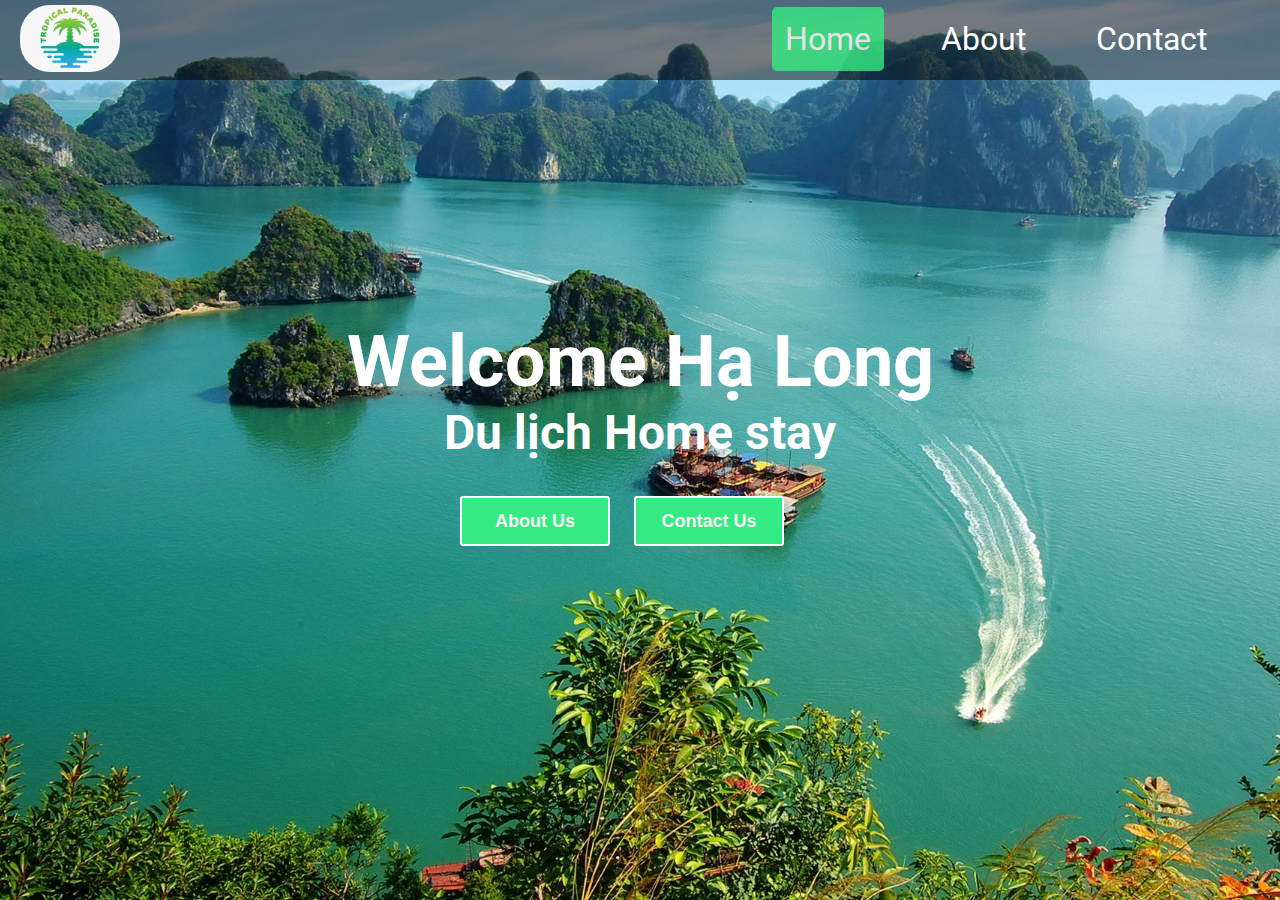
<file: index.html>
<!DOCTYPE html>
<html lang="en">
<head>
    <meta charset="UTF-8">
    <meta name="viewport" content="width=device-width, initial-scale=1.0">
    <link rel="stylesheet" href="style.css">
    <title>Du lịch Hạ Long</title>
</head>
<body>
    <div class="container">
        <nav class="navbar">
            <img src="image/logo.jpg" alt="#" class="logo">
            <ul>
                <li><a class="active" href="index.html">Home</a></li>
                <li><a href="about.html" target="_blank">About</a></li>
                <li><a href="contact.html" target="_blank">Contact</a></li>
            </ul>
        </nav>
        <div class="center">
            <h1>Welcome Hạ Long</h1>
            <h2>Du lịch Home stay</h2>
            <div class="buttons">
                <button>About Us</button>
                <button class="btn">Contact Us</button>
            </div>
        </div>
    </div>
</body>
</html>
</file>
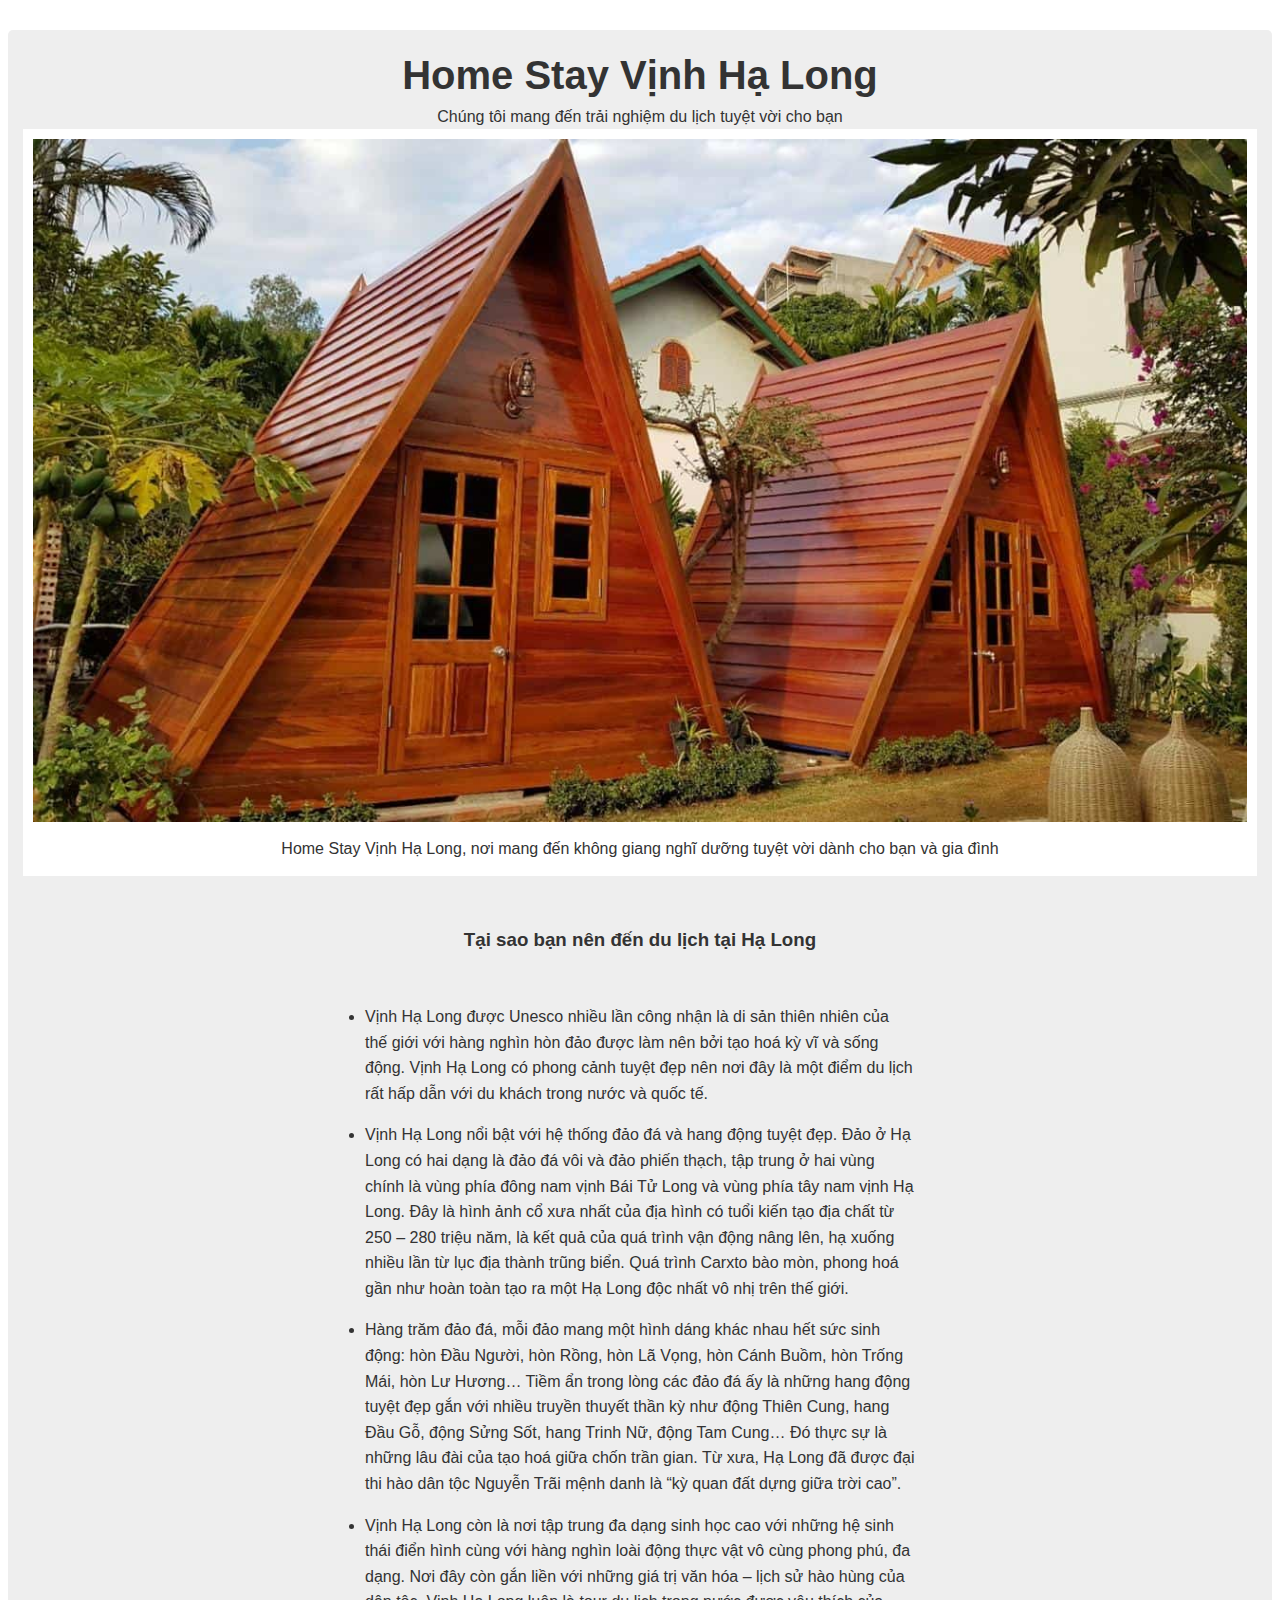
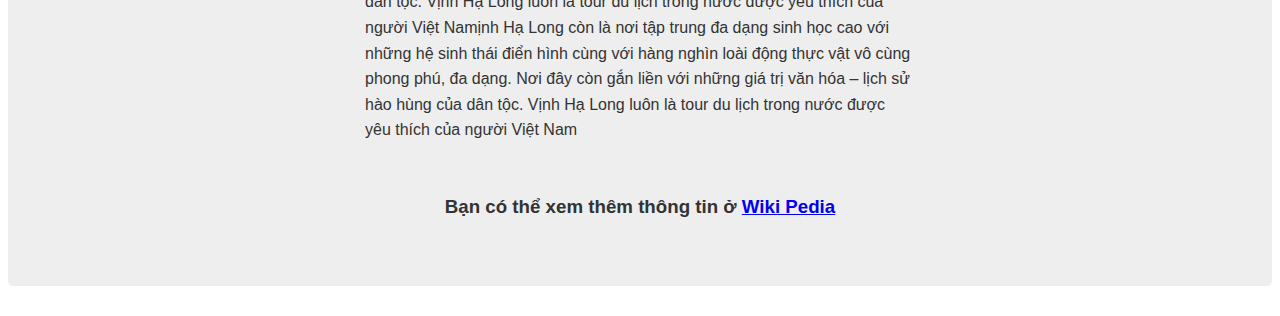
<file: about.html>
<!DOCTYPE html>
<html lang="en">
<head>
    <meta charset="UTF-8">
    <meta name="viewport" content="width=device-width, initial-scale=1.0">
    <link rel="stylesheet" href="aboutstyle.css">
    <title>Hạ Long Home Stay contact</title>
</head>
<body>
    <main>
        <h1>Home Stay Vịnh Hạ Long</h1>
        <p>Chúng tôi mang đến trải nghiệm du lịch tuyệt vời cho bạn</p>
        <figure>
            <img src="image/bg-home-stay.jpg">
            <figcaption>Home Stay Vịnh Hạ Long, nơi mang đến không giang nghĩ dưỡng tuyệt vời dành cho bạn và gia đình</figcaption>
        </figure>
        <section>
            <h3>Tại sao bạn nên đến du lịch tại Hạ Long</h3>
            <ul>
                <li>Vịnh Hạ Long được Unesco nhiều lần công nhận là di sản thiên nhiên của thế giới với hàng nghìn hòn đảo được làm nên bởi tạo hoá kỳ vĩ và sống động. Vịnh Hạ Long có phong cảnh tuyệt đẹp nên nơi đây là một điểm du lịch rất hấp dẫn với du khách trong nước và quốc tế.</li>
                <li>Vịnh Hạ Long nổi bật với hệ thống đảo đá và hang động tuyệt đẹp. Đảo ở Hạ Long có hai dạng là đảo đá vôi và đảo phiến thạch, tập trung ở hai vùng chính là vùng phía đông nam vịnh Bái Tử Long và vùng phía tây nam vịnh Hạ Long. Đây là hình ảnh cổ xưa nhất của địa hình có tuổi kiến tạo địa chất từ 250 – 280 triệu năm, là kết quả của quá trình vận động nâng lên, hạ xuống nhiều lần từ lục địa thành trũng biển. Quá trình Carxto bào mòn, phong hoá gần như hoàn toàn tạo ra một Hạ Long độc nhất vô nhị trên thế giới.</li>
                <li>Hàng trăm đảo đá, mỗi đảo mang một hình dáng khác nhau hết sức sinh động: hòn Đầu Người, hòn Rồng, hòn Lã Vọng, hòn Cánh Buồm, hòn Trống Mái, hòn Lư Hương… Tiềm ẩn trong lòng các đảo đá ấy là những hang động tuyệt đẹp gắn với nhiều truyền thuyết thần kỳ như động Thiên Cung, hang Đầu Gỗ, động Sửng Sốt, hang Trinh Nữ, động Tam Cung… Đó thực sự là những lâu đài của tạo hoá giữa chốn trần gian. Từ xưa, Hạ Long đã được đại thi hào dân tộc Nguyễn Trãi mệnh danh là “kỳ quan đất dựng giữa trời cao”.</li>
                <li>Vịnh Hạ Long còn là nơi tập trung đa dạng sinh học cao với những hệ sinh thái điển hình cùng với hàng nghìn loài động thực vật vô cùng phong phú, đa dạng. Nơi đây còn gắn liền với những giá trị văn hóa – lịch sử hào hùng của dân tộc. Vịnh Hạ Long luôn là tour du lịch trong nước được yêu thích của người Việt Namịnh Hạ Long còn là nơi tập trung đa dạng sinh học cao với những hệ sinh thái điển hình cùng với hàng nghìn loài động thực vật vô cùng phong phú, đa dạng. Nơi đây còn gắn liền với những giá trị văn hóa – lịch sử hào hùng của dân tộc. Vịnh Hạ Long luôn là tour du lịch trong nước được yêu thích của người Việt Nam</li>
            </ul>
            <h3>Bạn có thể xem thêm thông tin ở <a href="https://vi.wikipedia.org/wiki/V%E1%BB%8Bnh_H%E1%BA%A1_Long" target="_blank">Wiki Pedia</a></h3>
        </section>
    </main>
</body>
</html>
</file>
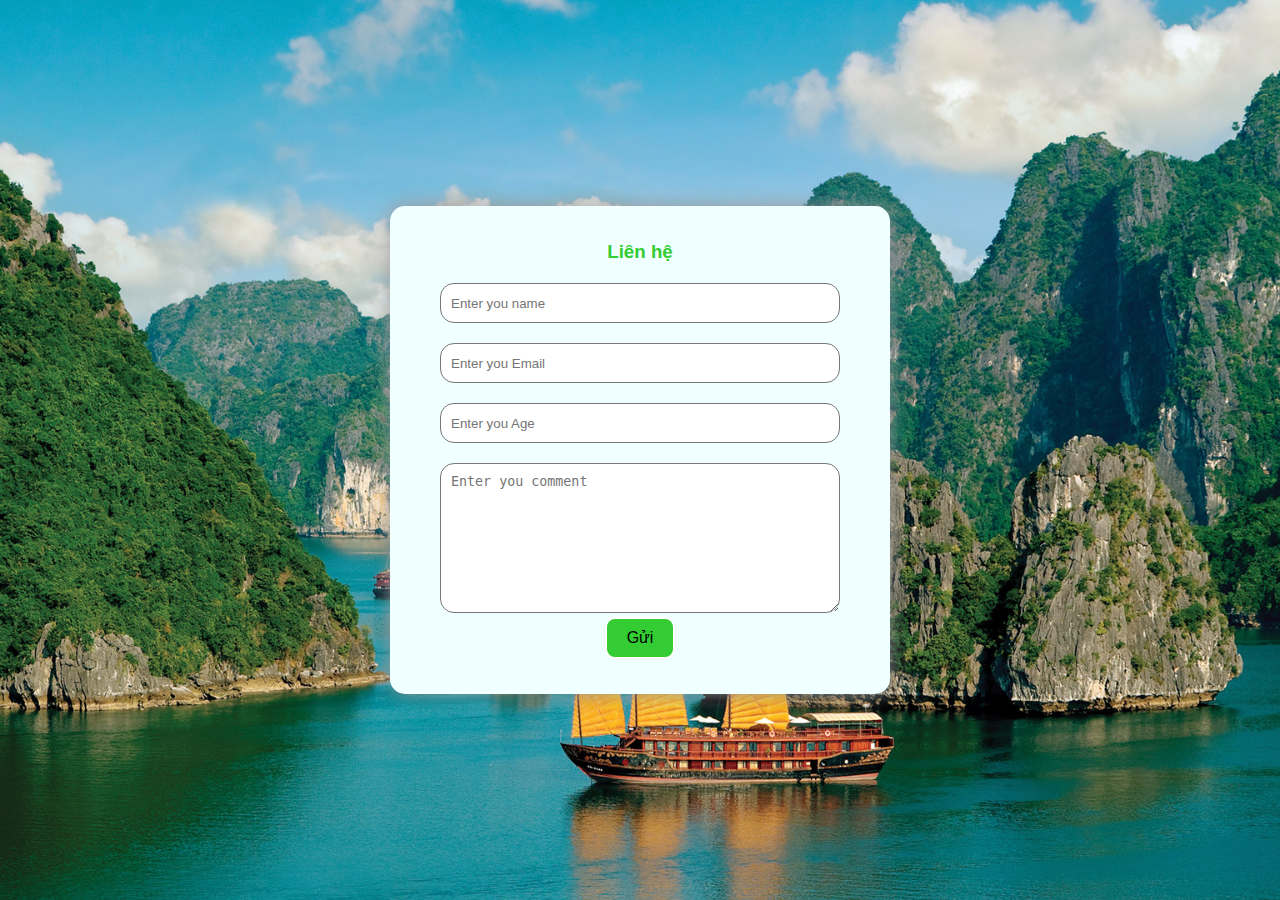
<file: contact.html>
<!DOCTYPE html>
<html lang="en">
<head>
    <meta charset="UTF-8">
    <meta name="viewport" content="width=device-width, initial-scale=1.0">
    <link rel="stylesheet" href="contactstyle.css">
    <title>Liên hệ Vịnh Hạ Long Home Stay</title>
</head>
<body>
    <div class="container">
        <form>
            <h3>Liên hệ</h3>
            <input type="text" class="input-field" placeholder="Enter you name">
            <input type="email" class="input-field" placeholder="Enter you Email">
            <input type="number" class="input-field" placeholder="Enter you Age">
            <textarea type="text" class="input-field" placeholder="Enter you comment"></textarea>
            <button>Gửi</button>
        </form>
    </div>
</body>
</html>
</file>
<file: style.css>
@import url('https://fonts.googleapis.com/css2?family=Roboto:ital,wght@0,100;0,300;0,400;0,500;0,700;1,100;1,300;1,400;1,500;1,700&display=swap');
*{
    padding: 0;
    margin: 0;
    box-sizing: border-box;
}
.container{
    width: 100vw;
    height: 100vh;
    background-image: url(image/bg.jpg);
    background-size: cover;
    background-position: center;
    background-repeat: no-repeat;
}
.navbar{
    width: 100vw;
    height: 80px;
    background-color: rgba(0,0,0,0.5);
}
.logo{
    width: 100px;
    height: auto;
    margin: 5px 0 0 20px;
    border-radius: 30px;
}
.navbar ul{
    float: right;
    margin-right: 40px;
    padding-bottom: 20px;
}
.navbar ul li{
    list-style: none;
    margin: 20px;
    display: inline-block;
    height: 60px;
    width: auto;
}
.navbar ul li a{
    text-decoration: none;
    color: white;
    font-size: 2rem;
    padding: 13px;
    font-family: 'Roboto', sans-serif;
}
.navbar ul li a.active,
.navbar ul li a:hover{
    background: #34eb83;
    opacity: 0.8;
    border-radius: 5px;
    transition: 0.4s;
}
.container .center{
    position: absolute;
    top: 50%;
    left: 50%;
    transform: translate(-50%,-50%);
    font-family: 'Roboto', sans-serif;
}
.center h1{
    color: white;
    font-size: 72px;
    font-weight: bold;
    width: 900px;
    text-align: center;
}
.center h2{
    color: white;
    font-size: 48px;
    font-weight: bold;
    width: 900px;
    text-align: center;
}
.center .buttons{
    margin: 35px 270px;
}
.buttons button{
    height: 50px;
    width: 150px;
    font-size: 1.125rem;
    font-weight: bold;
    color: #f3f3f3;
    background:#34eb83 ;
    border: 2px solid white;
    border-radius: 3px;
    cursor: pointer;
}
.buttons .btn{
    margin-left: 20px;
}
.buttons button:hover{
    opacity: 0.5;
}
</file>
<file: aboutstyle.css>
*{
    padding: 0;
    margin: 0;
    box-sizing: border-box;
}
html{
    font-size: 10px;
}
body{
    font-family: 'Segoe UI', Tahoma, Geneva, Verdana, sans-serif;
    font-size: 1.6rem;
    line-height: 1.5;
    text-align: center;
    color: #333;
}
main{
    margin: 30px 8px;
    padding: 15px;
    border-radius: 5px;
    background-color: #eee;
}
h1{
    font-size: 4rem;
    margin-bottom: 0;
}
figure{
    background: white;
    padding: 10px;
    margin: 0;
}
img{
    max-width: 100%;
    display: block;
    height: auto;
    margin: 0 auto;
}
figcaption{
    margin: 15px 0 5px 0;
}
h3{
    margin: 50px 0;
    text-align: center;
}
ul{
    max-width: 550px;
    margin: 0 auto;
    text-align: left;
    line-height: 1.6;
}
li{
    margin: 16px 0;
}
</file>
<file: contactstyle.css>
*{
    margin: 0;
    padding: 0;
    box-sizing: border-box;
}
body{
    width: 100vw;
    height: 100vh;
    background-image: url("image/bg-contact.jpg");
    background-size: cover;
    background-position: center;
    background-repeat: no-repeat;
    font-family: sans-serif;
}
.container{
    position: absolute;
    width: 500px;
    background-color: azure;
    box-shadow: 0 0 20px 0 #999;
    top:50%;
    left:50%;
    transform: translate(-50%,-50%);
    border-radius: 15px;
}
form{
    margin: 35px;
    text-align: center;
}
.input-field{
    width: 400px;
    height: 40px;
    margin-top: 20px;
    padding-left: 10px;
    padding-right: 10px;
    border: 1px solid #777;
    border-radius: 14px;
    outline: none;
}
h3{
    color: #33cc33;
    text-align: center;
}
.container textarea{
    height: 150px;
    padding-top: 10px;
}
button{
    padding: 10px 20px;
    font-size: 1rem;
    background-color: #33cc33;
    border: 2px solid white;
    border-radius: 10px;
}
</file>
